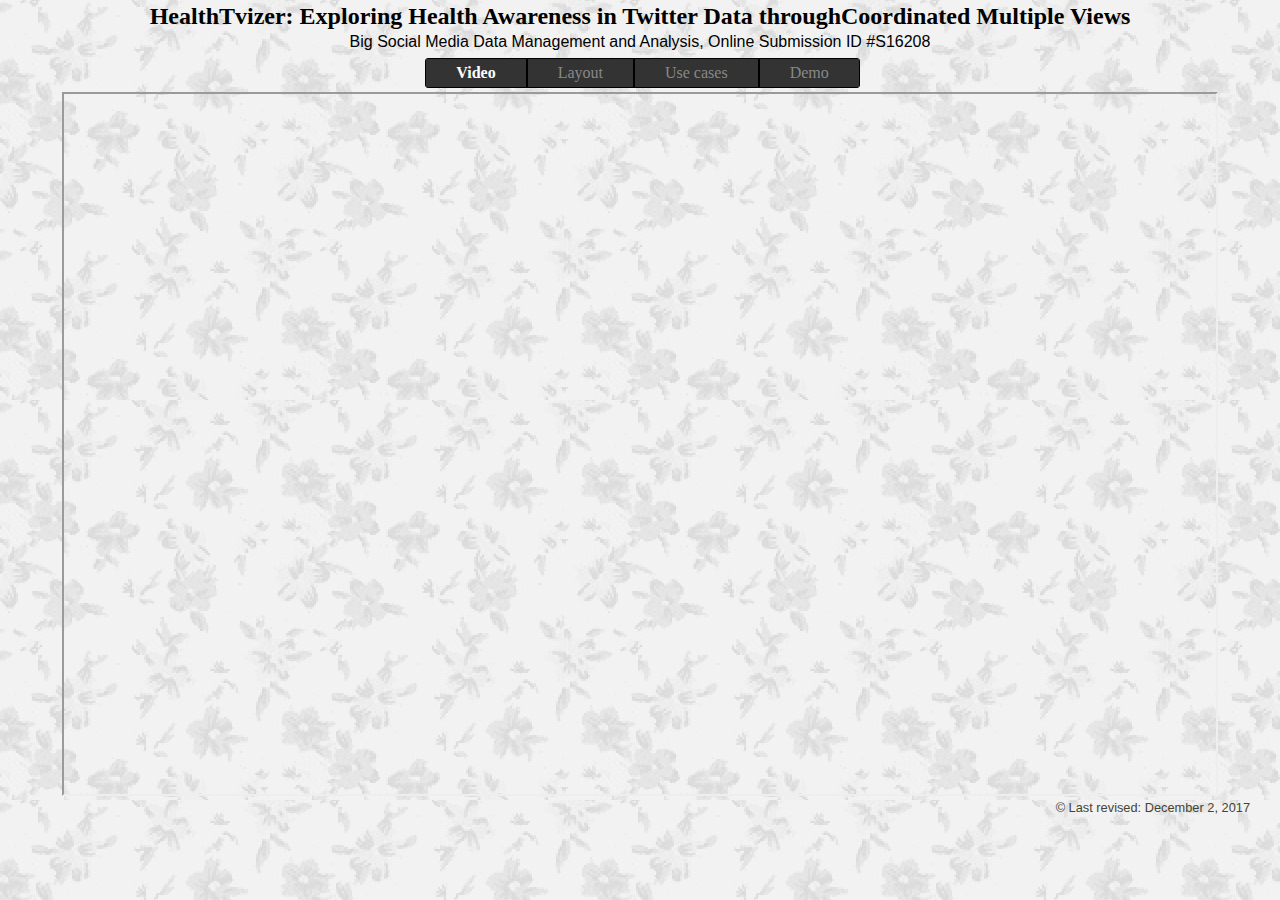
<file: index.html>
<!DOCTYPE html PUBLIC "-//W3C//DTD XHTML 1.1//EN" "http://www.w3.org/TR/xhtml11/DTD/xhtml11.dtd">

<html>
<head>
<meta http-equiv="content-type" content="text/html; charset=iso-8859-1"/>
<meta name="description" content="HealthTvizer: Exploring Health Awareness in Twitter Data throughCoordinated Multiple Views"/>
<meta name="keywords" content="HealthTvizer"/> 
<meta name="author" content="HealthTvizer"/> 
<link rel="stylesheet" type="text/css" href="styles/default.css" media="screen"/>
<link rel="shortcut icon" href="styles/HealthTvizer.png">

<title>HealthTvizer</title>
</head>

<body>
	<div class="navigation">
		<h1>HealthTvizer: Exploring Health Awareness in Twitter Data throughCoordinated Multiple Views</h1>
		<h2>Big Social Media Data Management and Analysis, Online Submission ID #S16208 </h2>
		<div id="menu">
			<nav>
			  <ul>
			  <li><a href="index.html"><b><span style="color:#fff">Video<span></b></a></li>
			  <li><a href="layout.html"><span style="color:#888">Layout</span></a></li>
			  <li><a href="usecases.html"><span style="color:#888">Use cases<span></a></li>
			  <li><a href="demowithStream.html"><span style="color:#888">Demo<span></a></li>	    
			  </ul>
			</nav>
		</div>
	</div>
  <center><iframe width="90%" height="700" src="https://www.youtube.com/embed/UjgwdhXVDKg" frameborder="1" allowfullscreen></iframe> </center>

<div class="footer">
		<span class="right">&copy; Last revised: December 2, 2017</span>
		<div class="clearer"><span></span></div>
	</div>
</div>
</body>
</html>
</file>
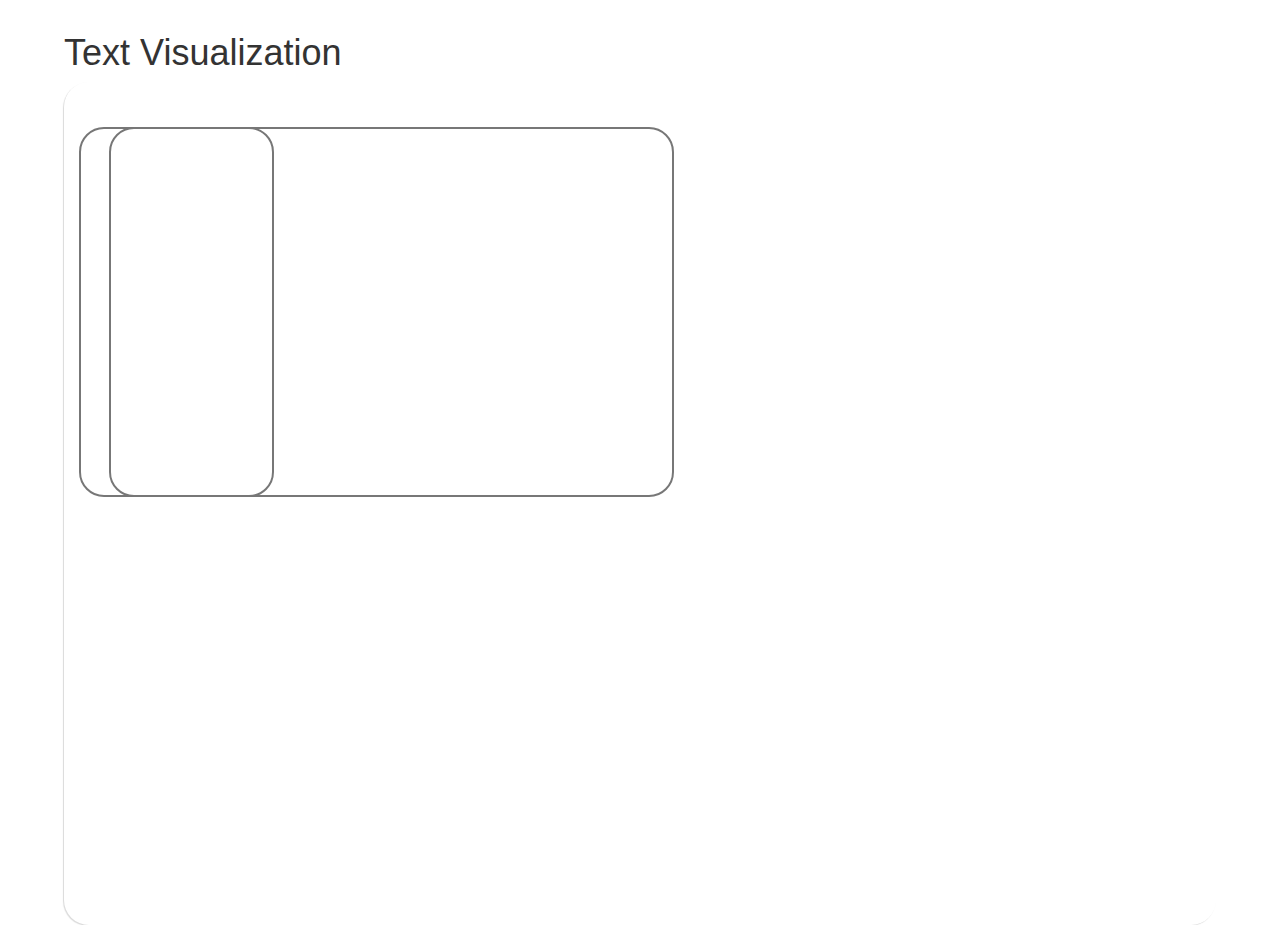
<file: disease.html>
<meta charset="utf-8">
<head>
  <script src="https://ajax.googleapis.com/ajax/libs/jquery/1.12.4/jquery.min.js"></script>
  <script src="https://d3js.org/d3.v3.js"></script>

  <script src="https://maxcdn.bootstrapcdn.com/bootstrap/3.3.7/js/bootstrap.min.js"></script>
  <script src="js/hashtable.js"></script>
  <script src="js/d3cloud.js"></script>
  <script src="js/d3-tooltip.js"></script>
  <script src="js/terms-gen.js"></script>
  <script src="js/cmatrix.js"></script>
  <link rel="stylesheet" href="https://maxcdn.bootstrapcdn.com/bootstrap/3.3.7/css/bootstrap.min.css">
  <link rel="stylesheet" href="css/app.css">
  <script>
    $(document).ready(function () {
      $(document.getElementsByName("chartType")).on('click', function () {
        if (this.id == "overview") {
          $("#relationshipTerm").attr("disabled", true);
        } else {
          $("#relationshipTerm").attr("disabled", false);
        }
      });
    });
  </script>
  <link rel="stylesheet" type="text/css" href="style.css">
  <title>Text Visualization</title>
</head>

<body>
<h1>Text Visualization</h1>
<div id="visualizations">
  <div id="options">
    <div id="bottomOptions">

    </div>
  </div>
  <div id="left">

    <div id="tagCloud" class="active">
    </div>
    <div id="relationshipChart" class="inactive">
    </div>
  </div>
  <div id="timeline">
  </div>
</div>
</body>

<script>
  var source = "wn";
  var topTermsCount = 50;

  // stream graph variables declared globally to keep the scope for update
  var stack;
  var startDate;
  var endDate;
  var area;
  var line;
  var layers;
  var timeline;
  var defs;
  var timelineX
  var timelineY;
  var xAxis, yAxis;
  var catcolors = [];
  var streamColor = d3.scale.category20();
  // Method for creating stack layout.
  stack = d3.layout.stack().offset("silhouette")
          .values(function (d) {
            return d.monthfreq;
          })
          .x(function (d) {
            return d.month;
          })
          .y(function (d) {
            return d.freq;
          });

  //Mouse click delay variables
  var DELAY = 300, clicks = 0, timer = null;
  //Global Variable to hold the data
  var allTermsMap;
  var allTermsArray = [];
  var wnallTermsMap;
  var wnallTermsArray = [];
  var hpallTermsMap;
  var hpallTermsArray = [];

  // An array of dates in which all frequencies are zero. Used to hide a term
  // in the streamgraph (as opposed to completely deleting it).
  var zeroSeries = [{freq: 0, month: endDate}];
  zeroSeries = fillData(zeroSeries, startDate, endDate);

  //cloud svg width and height
  var cloudWidth = $("#tagCloud").width();
  var cloudHeight = $("#tagCloud").height();
  var svg = d3.select("#tagCloud").append("svg")
          .attr("width", cloudWidth)
          .attr("height", cloudHeight)
          .append("g")
          .attr("transform", "translate(" + cloudWidth / 2 + "," + cloudHeight / 2 + ")");

  /* Initialize tooltip */
  var wordTip = d3.tip()
          .attr('class', 'd3-tip')
          .offset([-10, 0])
          .html(function (d) {
            return "<strong>" + d.text + " :" + d.frequency + "</strong>";
          });
  svg.call(wordTip);
  var cloudmessages = svg.append("p")
          .attr("class", "messages")
          .attr("transform", "translate(10, 10)")
          .html("Updating...");
  var parse = d3.time.format("%Y %m %d %H");
  var start = parse.parse("2017 01 01 00");
  var end = parse.parse("2017 02 01 00");
  var topTerms;
  var wnrawdata = [];
  var hprawdata = [];
  var myWordCloud;
  var fill = d3.scale.category20();
  var personcolor = [];
  var misccolor = [];
  var orgcolor = [];
  var locationcolor = [];
  var color1 = d3.hsl("#cdf6d2");
  var brush;
  var sizeScale = d3.scale.linear()
          .range([5, 80]);
  $(document).ready(function () {
    var termsData;
    //Create a new instance of the word cloud visualisation.
    myWordCloud = wordCloud('#tagCloud');
//    loadData("data/wikinews.tsv", "wn")
      loadData("data/diseaseData.csv", "wn")
//      loadData("data/huffington.tsv", "wn")
//      loadData("data/americablog.tsv", "wn")
  });

  function loadData(filename, source) {
    var localallTermsArray = [];
    var localallTermsMap;
    var data = preProcessData();
    data.startProcess(filename, function (data) {
      cloudmessages.attr("opacity", 1);
      localallTermsMap = data;
      var monthly = [];
      var currmonth;
      for (var term in data) {
        monthly = []
        var entry = {};
        entry.term = term;
        entry.values = {};
        for (var val in data[term]) {
          if (val == "frequency") {
            entry.values.frequency = data[term][val];
          }
          else if (val == "category") {
            entry.values.category = data[term][val];
          }
          else {
            currmonth = parse.parse(val);
            monthly.push({
              "month": currmonth,
              "freq": data[term][val].freq,
              "blogs": data[term][val].blogs
            })
          }
        }
        entry.values.monthfreq = monthly;


        localallTermsArray.push(entry)
      }

      if (source == "wn") {
        wnallTermsArray = localallTermsArray;
        wnallTermsMap = localallTermsMap;
        allTermsArray = wnallTermsArray;
        allTermsMap = wnallTermsMap
        topTerms = getTopTerms(allTermsArray);
        showNewWords(myWordCloud, topTerms);
        //Set stream graph, topterms.monthfreq contains monthly frequency
        setStreamGraph();
      }
      else {
        hpallTermsArray = localallTermsArray;
        hpallTermsMap = localallTermsMap;
        allTermsArray = hpallTermsArray;
        allTermsMap = hpallTermsMap
        topTerms = getTopTerms(allTermsArray);
        showNewWords(myWordCloud, topTerms);
        updateStreamGraph(topTerms,false)
        //Set stream graph, topterms.monthfreq contains monthly frequency

      }
      cloudmessages.attr("opacity", 0);

    });
  }

  //getTopTerms based on start and end dates
  function getTopTerms(allTermsArray) {
    var monthlyData = [];
    var currmonth;
    var blogs = [];
    var monthfreq = [];
// console.log(allTermsArray);
    allTermsArray.forEach(function (d, i) {
      var months = d.values.monthfreq;
      var freq = 0;
      blogs = [];
      monthfreq = [];
      for (var i = 0; i < months.length; i++) {
        currmonth = months[i].month;
        if (currmonth >= start && currmonth <= end) {
          freq = freq + months[i].freq;

          months[i].blogs.forEach(function (b) {
            blogs.push(b);

          })
          monthfreq.push(months[i]);
        }
      }
      if (freq > 0)

        monthlyData.push({
          "term": d.term,
          "freq": freq,
          "blogs": blogs,
          "monthfreq": monthfreq,
          "category": d.values.category
        });
    });

    monthlyData.sort(function (a, b) {
      return b.freq - a.freq;
    })
    //
    //get top 50 terms
    topTerms = monthlyData.slice(0, topTermsCount)
    //sort by month
    topTerms.forEach(function (currterm) {
      currterm.monthfreq.sort(function (a, b) {
        return a.month - b.month;
      })
    })

    topTerms.sort(function (a, b) {
      if (a.category == b.category) {
        return (a.freq < b.freq) ? -1 : (a.freq > b.freq) ? 1 : 0;
      }
      else {
        return (a.category < b.category) ? -1 : 1;
      }
    });

    personcolor = [];
    locationcolor = [];
    misccolor = [];
    orgcolor = [];
    var personcount = 0;
    var locationcount = 0;
    var misccount = 0;
    var orgcount = 0;
    for (var i = 0; i < topTerms.length; i++) {
      var cat = topTerms[i].category;
      if (cat == "Person")
        personcount++
      else if (cat == "Location")
        locationcount++
      else if (cat == "Misc")
        misccount++
      else if (cat == "Organization")
        orgcount++
    }
    var currpersinc = 0.1;
    var currlocinc = 0.1;
    var currmiscinc = 0.1;
    var currorginc = 0.1;
    var colorP = d3.hsl("#d62728");
    var colorM = d3.hsl("#ff7f0e");
    var colorO = d3.hsl("#1f77b4");
    var colorL = d3.hsl("#008400");
    var persinc = 1 / personcount;
    var locinc = 1 / locationcount;
    var miscinc = 1 / misccount;
    var orginc = 1 / orgcount;
    for (var i = 0; i < topTerms.length; i++) {
      var cat = topTerms[i].category;
      if (cat == "Person") {
        currpersinc = currpersinc + persinc;
        personcolor[topTerms[i].term] = colorP.darker(currpersinc)
      }
      else if (cat == "Location") {
        currlocinc = currlocinc + locinc;
        locationcolor[topTerms[i].term] = colorL.darker(currlocinc)
      }
      if (cat == "Misc") {
        currmiscinc = currmiscinc + miscinc;
        misccolor[topTerms[i].term] = colorM.darker(currmiscinc)
      }
      if (cat == "Organization") {
        currorginc = currorginc + orginc;
        orgcolor[topTerms[i].term] = colorO.darker(currorginc)
      }
    }
    catcolors = [];
    for (var term in orgcolor) {
      catcolors[term] = orgcolor[term];
    }
    for (var term in locationcolor) {
      catcolors[term] = locationcolor[term];
    }
    for (var term in misccolor) {
      catcolors[term] = misccolor[term];
    }
    for (var term in personcolor) {
      catcolors[term] = personcolor[term];
    }

     console.log(topTerms);
     // debugger;
    return topTerms;
  }


  function getTopTerms_particularTerm(inputterm) {
    var localallTermsArray = [];
    var allTerms = new Object();
    d3.tsv("data/wikinews.tsv", function (data) {
      rawdata = data;
      var blogs = []
      for (var v in wnallTermsMap[inputterm]) {
        if (v == "category" || v == "frequency")
          continue;
        wnallTermsMap[inputterm][v].blogs.forEach(function (d) {
          blogs.push(d);
        })
      }

      var lines = 0;
      blogs.forEach(function (blognumber) {
        ++lines;
        var time = rawdata[blognumber - 1].time;
        var month = rawdata[blognumber - 1].time.substring(0, 4) + " " + rawdata[blognumber - 1].time.substring(5, 7);
        var words = rawdata[blognumber - 1].person.split("|")

        words.forEach(function (d) {

          if (d != "") {
            //allTerms consideration.
            if (allTerms[d]) {
              var freq = allTerms[d].frequency;
              allTerms[d].frequency = freq + 1;
              if (allTerms[d][month]) {
                allTerms[d][month].freq = allTerms[d][month].freq + 1;
                allTerms[d][month].blogs.push(lines);
              }
              else {
                allTerms[d][month] = new Object();
                allTerms[d][month].freq = 1;
                allTerms[d][month].blogs = [];
                allTerms[d][month].blogs.push(lines);

              }
            }
            else {
              allTerms[d] = new Object();
              allTerms[d].frequency = 1;
              allTerms[d].category = "Person";
              if (allTerms[d][month]) {
                allTerms[d][month].freq = allTerms[d][month].freq + 1;
                allTerms[d][month].blogs.push(lines);
              }
              else {
                allTerms[d][month] = new Object();
                allTerms[d][month].freq = 1;
                allTerms[d][month].blogs = [];
                allTerms[d][month].blogs.push(lines);

              }

            }

          }

        })

        words = rawdata[blognumber - 1].location.split("|")

        words.forEach(function (d) {

          if (d != "") {
            //allTerms consideration.
            if (allTerms[d]) {
              var freq = allTerms[d].frequency;
              allTerms[d].frequency = freq + 1;
              if (allTerms[d][month]) {
                allTerms[d][month].freq = allTerms[d][month].freq + 1;
                allTerms[d][month].blogs.push(lines);
              }
              else {
                allTerms[d][month] = new Object();
                allTerms[d][month].freq = 1;
                allTerms[d][month].blogs = [];
                allTerms[d][month].blogs.push(lines);

              }
            }
            else {
              allTerms[d] = new Object();
              allTerms[d].frequency = 1;
              allTerms[d].category = "Location";
              if (allTerms[d][month]) {
                allTerms[d][month].freq = allTerms[d][month].freq + 1;
                allTerms[d][month].blogs.push(lines);
              }
              else {
                allTerms[d][month] = new Object();
                allTerms[d][month].freq = 1;
                allTerms[d][month].blogs = [];
                allTerms[d][month].blogs.push(lines);

              }

            }

          }

        })

        words = rawdata[blognumber - 1].organization.split("|")
        words.forEach(function (d) {

          if (d != "") {
            //allTerms consideration.
            if (allTerms[d]) {
              var freq = allTerms[d].frequency;
              allTerms[d].frequency = freq + 1;
              if (allTerms[d][month]) {
                allTerms[d][month].freq = allTerms[d][month].freq + 1;
                allTerms[d][month].blogs.push(lines);
              }
              else {
                allTerms[d][month] = new Object();
                allTerms[d][month].freq = 1;
                allTerms[d][month].blogs = [];
                allTerms[d][month].blogs.push(lines);

              }
            }
            else {
              allTerms[d] = new Object();
              allTerms[d].frequency = 1;
              allTerms[d].category = "Organization";
              if (allTerms[d][month]) {
                allTerms[d][month].freq = allTerms[d][month].freq + 1;
                allTerms[d][month].blogs.push(lines);
              }
              else {
                allTerms[d][month] = new Object();
                allTerms[d][month].freq = 1;
                allTerms[d][month].blogs = [];
                allTerms[d][month].blogs.push(lines);

              }

            }

          }

        })

        words = rawdata[blognumber - 1].miscellaneous.split("|")

        words.forEach(function (d) {

          if (d != "") {
            //allTerms consideration.
            if (allTerms[d]) {
              var freq = allTerms[d].frequency;
              allTerms[d].frequency = freq + 1;
              if (allTerms[d][month]) {
                allTerms[d][month].freq = allTerms[d][month].freq + 1;
                allTerms[d][month].blogs.push(lines);
              }
              else {
                allTerms[d][month] = new Object();
                allTerms[d][month].freq = 1;
                allTerms[d][month].blogs = [];
                allTerms[d][month].blogs.push(lines);

              }
            }
            else {
              allTerms[d] = new Object();
              allTerms[d].frequency = 1;
              allTerms[d].category = "Misc";
              if (allTerms[d][month]) {
                allTerms[d][month].freq = allTerms[d][month].freq + 1;
                allTerms[d][month].blogs.push(lines);
              }
              else {
                allTerms[d][month] = new Object();
                allTerms[d][month].freq = 1;
                allTerms[d][month].blogs = [];
                allTerms[d][month].blogs.push(lines);

              }

            }

          }

        })
      })
      var monthly = [];
      var currmonth;
      for (var term in allTerms) {
        monthly = []
        var entry = {};
        entry.term = term;
        entry.values = {};
        for (var val in allTerms[term]) {
          if (val == "frequency") {
            entry.values.frequency = allTerms[term][val];
          }
          else if (val == "category") {
            entry.values.category = allTerms[term][val];
          }
          else {
            currmonth = parse.parse(val);
            monthly.push({
              "month": currmonth,
              "freq": allTerms[term][val].freq,
              "blogs": allTerms[term][val].blogs
            })
          }
        }
        entry.values.monthfreq = monthly;


        localallTermsArray.push(entry)
      }

      topTerms = getTopTerms(localallTermsArray);
      stack = stack.offset("silhouette");
      updateStreamGraph(topTerms, true);
      plotRelations()
    })
    // return relatedwordsArray;

  }
  function minDate(data) {
    return d3.min(data, function (d) {
      var localMin = d3.min(d.monthfreq, function (d) {
        return d.month;
      });
      return localMin;
    });
  }

  function maxDate(data) {
    return d3.max(data, function (d) {
      var localMax = d3.max(d.monthfreq, function (d) {
        return d.month;
      });
      return localMax;
    });
  }

  function showNewWords(vis, words) {


    vis.update(words)
  }

  // Encapsulate the word cloud functionality
  function wordCloud(selector) {

    //Draw the word cloud
    function draw(words) {
      console.log(words);
       words.sort(function(a, b) {
      return a.frequency -b.frequency;
    });
      var cloud = svg.selectAll("g text")
              .data(words, function (d) {
                return d.text;
              })

      //Entering words
      cloud.enter().append("text")
              .style("font-size", function (d) {
                return d.size + "px";
              })
              .style("font-family", "Impact")
              .style("fill", function (d, i) {
                 return streamColor(i);
              })
              .style("cursor", "pointer")
              .style("pointer-events", "all")
              .attr("text-anchor", "middle")
              .attr("transform", function (d) {
                return "translate(" + [d.x, d.y] + ")rotate(" + d.rotate + ")";
              })
              .attr("class", "cloud-terms")
              .text(function (d) {
                return d.text;
              })
              .on("mousemove", function (d) {
                //  d3.select(this).attr("opacity", "0.6");
                wordTip.show(d, this);
                highlightLayer({term: d.text});
              })
              .on("mouseout", function (d) {
                d3.select(this).attr("opacity", "1");
                wordTip.hide();
                unhighlightLayer();
              })
              //handle single and double clicks
              .on("click", function (d) {
                clicks++;  //count clicks to know the double click
                if (clicks === 1) {
                  timer = setTimeout(function () {
                    //perform single-click action
                    //Click Logic goes here
                    svg.selectAll(".cloud-terms")
                            .style("fill", function (d1, i) {
                              if (d.text == d1.text)
                                d1.active = !d1.active;
                              if (d1.active == undefined || d1.active == false)
                                return "grey";
                              else
                                return catcolors[d1.text];
                            })

                    stack = stack.offset("wiggle");

                    var startDate = minDate(topTerms);

                    var endDate = maxDate(topTerms);

                    // Hide/show the corresponding layer in the timeline.
                    topTerms.forEach(function (d1) {
                      if (d1.tempValues == undefined) {
                        d1.tempValues = d1.monthfreq;
                      }
                      if (d1.term == d.text) {
                        // If this element is the one that needs to be changed.
                        if (d.active == false) {
                          d1.monthfreq = fillData([{freq: 0, month: startDate}], endDate, startDate);
                        } else {
                          d1.monthfreq = d1.tempValues;
                        }
                      }
                    });

                    updateStreamGraph(topTerms, true);

                    clicks = 0;             //after action performed, reset counter

                  }, DELAY);

                } else {
                  clearTimeout(timer);    //prevent single-click action
                  //perform double-click action
                  svg.selectAll(".cloud-terms")

                          .style("fill", function (d1, i) {
                            d1.active = false;
                            if (d.text == d1.text) {
                              d1.active = true;
                              return catcolors[d1.text];
                            }

                            else
                              return "grey";
                          })

                  stack = stack.offset("silhouette");

                  var startDate = minDate(topTerms);

                  var endDate = maxDate(topTerms);

                  // Hide/show the corresponding layer in the timeline.
                  topTerms.forEach(function (d1) {
                    if (d1.tempValues == undefined) {
                      d1.tempValues = d1.monthfreq;
                    }
                    if (d1.term != d.text) {
                      d1.monthfreq = fillData([{freq: 0, month: minDate}], endDate, startDate);
                    } else {
                      d1.monthfreq = d1.tempValues;
                    }
                  });

                  updateStreamGraph(topTerms, true);

                  clicks = 0;             //after action performed, reset counter
                }

              })

      //Entering and existing words
      cloud.transition()
              .duration(100)
              .style("font-size", function (d) {
                return d.size + "px";
              })
              .attr("transform", function (d) {
                return "translate(" + [d.x, d.y] + ")rotate(" + d.rotate + ")";
              })
              .style("fill-opacity", 1);

      //Exiting words
      cloud.exit()
              .transition()
              .duration(100)
              .style('fill-opacity', 1e-6)
              .attr('font-size', 1)
              .remove();

    }


    return {
      update: function (words) {
        var newHighRange;
        if ($("#tagCloud").width() > 430)
          newHighRange = 80;
        else
          newHighRange = 60;
        sizeScale.domain([d3.min(words, function (d) {
          return d.freq
        }), d3.max(words, function (d) {
          return d.freq
        })])

        var newLowRange = Math.floor((newHighRange) / words.length) + 9;
        sizeScale.range([newLowRange, newHighRange]);


        d3.layout.cloud().size([cloudWidth, cloudHeight])
                .timeInterval(Infinity)
                .words(words.map(function (d) {
                  return {text: d.term, size: sizeScale(d.freq), frequency: d.freq, active: true, category: d.category};
                }))
                .padding(3)
                .rotate(function () {
                  return ~~(Math.random() * 2) * 90;
                })
                .font("Impact")
                .fontSize(function (d) {
                  return d.size
                })
                .on("end", draw)
                .start();
      }
    }
  }

  function updateData() {
    if ($("#wiki").is(":checked")) {
      setSource("wiki");
    } else {
      setSource("wiki");
    }
    topTermsCount = $('#texttermscount').val();
    start = parse.parse($('#fromYear').val() + " " + $('#fromMonth').val());
    end = parse.parse($('#toYear').val() + " " + $('#toMonth').val());
    if (source == "hp" && hpallTermsArray.length == 0) {


      loadData("data/huffington.tsv", "hp");
      cloudmessages.attr("opacity", 0);
    }
    else {


      if ($("#relationships").is(":checked") && $("#relationshipTerm").val() != "") {
        getTopTerms_particularTerm($("#relationshipTerm").val());
        $("#tagCloud").removeClass("active").addClass("inactive");
        $("#relationshipChart").addClass("active").removeClass("inactive");

      }
      else {
        $("#tagCloud").addClass("loading");
        setTimeout(function () {


          updateVisualization();
          svg.selectAll(".cloud-terms").style("fill", function (d, i) {
            return getColor(d.category, d.text);
          })
          $("#tagCloud").removeClass("loading");
        }, 0);

        // If relationships are chosen, hide tag cloud and show relationships.
        // If not, then hide relationships and show tag cloud.

      }

      // If relationships are chosen, hide tag cloud and show relationships.
      // If not, then hide relationships and show tag cloud.


    }
  }

  function brushend() {
    start = brush.extent()[0];
    end = brush.extent()[1];

    $("#tagCloud").addClass("loading");
    setTimeout(function () {
      updateVisualization();
      svg.selectAll(".cloud-terms").style("fill", function (d, i) {

        return catcolors[d.term];

      })
      $("#tagCloud").removeClass("loading");
    }, 0);

  }

  function updateVisualization() {

    $("#range").text(start.getMonth() + " " + start.getFullYear() + " TO " + end.getMonth() + " " + end.getFullYear());
    topTerms = getTopTerms(allTermsArray);
    showNewWords(myWordCloud, topTerms);
    //update stream graph, topterms.monthfreq contains monthly frequency
    updateStreamGraph(topTerms, false);
    if ($("#relationships").is(":checked")) {
      $("#tagCloud").removeClass("active").addClass("inactive");
      $("#relationshipChart").addClass("active").removeClass("inactive");
      plotRelations()
    } else {
      $("#tagCloud").addClass("active").removeClass("inactive");
      $("#relationshipChart").removeClass("active").addClass("inactive");
    }
  }

  function setStreamGraph() {
    // TODO(manorepo): Remove below comment.
    // stream code change - Moved the sub functions out of this function to make available for update.

    startDate = maxDate(topTerms);

    endDate = minDate(topTerms);

    topTerms.forEach(function (d) {
      d.monthfreq = fillData(d.monthfreq, startDate, endDate);
    });

    zeroSeries = [{freq: 0, month: endDate}];
    zeroSeries = fillData(zeroSeries, startDate, endDate);

    // Define dimensions.
    var margin = {top: 20, right: 0, bottom: 30, left: 40};
    var svgWidth = $("#timeline").width();
    var svgHeight = $("#timeline").height();
    var width = svgWidth * 0.98 - margin.left - margin.right;
    var height = svgHeight - margin.bottom - margin.top;

    // Define scales.
    timelineX = d3.time.scale()
            .range([0, width]);

    timelineY = d3.scale.linear()
            .range([height, 0]);

    // Define axes.
    xAxis = d3.svg.axis()
            .scale(timelineX)
            .orient("bottom")
            .ticks(20)
            .tickFormat(d3.time.format("%b %d"));

    yAxis = d3.svg.axis()
            .scale(timelineY)
            .orient("left")
            .ticks(7);

    // Define stacked areas and lines that separate the areas.
    area = d3.svg.area()
            .interpolate("cardinal")
            .x(function (d) {
              return timelineX(d.month);
            })
            .y0(function (d) {
                return timelineY(d.y0);
            })
            .y1(function (d) {
              return timelineY(d.y0+ d.y);
            });

    line = d3.svg.line()
            .interpolate("cardinal")
            .x(function (d) {
               // console.log(d.month)
              return timelineX(d.month);
            })
            .y(function (d) {
              return timelineY(d.y0);
            });

    // TODO: Sort topTerms by category.
    topTerms.sort(function(a, b) {
      return parseFloat(a.freq) - parseFloat(b.freq);
    });

    layers = stack(topTerms);

    timelineX.domain([endDate, startDate]);
    timelineY.domain([0, d3.max(layers, function (d) {
      var localMax = d3.max(d.monthfreq, function (d) {
        return d.y0 + d.y;
      });
      return localMax;
    })]);

    timeline = d3.select("#timeline").append("svg")
            .attr("width", svgWidth)
            .attr("height", svgHeight)
            .append("g")
            .attr("transform", "translate(" + margin.left + "," + margin.top + ")");

    // Define a clip path to prevent the graph from going out of its region on zoom.
    defs = timeline.append("defs");
    defs.append("clipPath")
            .attr("id", "sideClip")
            .append("rect")
            .attr("transform", "translate(0,-" + margin.top + ")")
            .attr("width", width)
            .attr("height", height + margin.top);

    // Stacked layers.
    timeline.selectAll(".layer")
            .data(layers)
            .enter().append("path")
            .attr("clip-path", "url(#sideClip)")
            .attr("class", "layer")
            .call(updateLayer)
            .on("mouseover", function (d) {
              highlightLayer(d);
              highlightWord(d);
            })
            .on("mouseout", function () {
              unhighlightLayer();
              unHighlightWord();
            });

    // Lines separating stacked layers.
    timeline.selectAll(".layerLine")
            .data(layers)
            .enter().append("path")
            .attr("clip-path", "url(#sideClip)")
            .attr("class", "layerLine")
            .call(updateLayerLine);

    // Add axes.
    timeline.append("g")
            .attr("class", "x axis")
            .attr("transform", "translate(0," + height + ")")
            .call(xAxis);

    timeline.append("g")
            .attr("class", "y axis")
            .call(yAxis);
    timeline.append("text")
        .attr("transform","rotate(-90)")
        .attr("y",0 - margin.left-4)
        .attr("x",0 - (height / 2))
        .attr("dy","1em")
        .style("text-anchor","middle")
        .text("frequency");
    timeline.append("text")
        .attr("transform", "translate(" + (width / 2) + " ," + (height+margin.bottom) + ")")
        .style("text-anchor", "middle")
        .text("Date")
        .attr("class", "axis-label")

    // Create legend.
    var legend = timeline.append("g")
        .attr("transform", "translate(" + (width - 100) + "," + (-margin.top + 2) + ")")
        .style("fill", "rgb(255, 142, 44)");

    var categoryColors = [
      { category: "Person", color: "#d62728" },
        { category: "Location", color: "rgb(44, 160, 44)" },
      { category: "Organization", color: "#1f77b4" },
      { category: "Miscellaneous", color: "#ff7f0e" }
    ];



  }

  // Fills in missing dates in 'data'. 'data' must be non-empty.
  // Assumes that 'data' is sorted by date in chronological order.
  function fillData(data, endDate, startDate) {
    var d = [],
            len = data.length,
            now = new Date(startDate),
            last = new Date(endDate),
            iterator = 0,
            y;

    while (now <= last) {
      y = 0;
      try {
        // stream code change - changed logic as the data has months in ascending order
        if (iterator < len && now.getTime() == new Date(data[iterator].month).getTime()) {
          y = data[iterator].freq;
          ++iterator;
        }
      }
      catch (exc) {
        console.log(iterator);
        debugger;
      }
      d.push({"month": new Date(now), "freq": y});
       now["setHours"](now.getHours() + 1);
    }

    return d;
  }

  function updateStreamGraph(topTerms, hasTransition) {
    startDate = maxDate(topTerms);

    endDate = minDate(topTerms);

    topTerms.forEach(function (d) {
      d.monthfreq = fillData(d.monthfreq, startDate, endDate);
    });

    layers = stack(topTerms);
    stack = stack.offset("wiggle");
    
    timelineX.domain([endDate, startDate]);
    timelineY.domain([0, d3.max(layers, function (d) {
      var localMax = d3.max(d.monthfreq, function (d) {
        return d.y0 + d.y;
      });
      return localMax;
    })]);

    // Stacked layers.
    var stackLayers = timeline.selectAll(".layer")
            .data(layers);
    stackLayers.enter().append("path")
            .attr("clip-path", "url(#sideClip)")
            .attr("class", "layer")
            .call(updateLayer)
            .on("mouseover", function (d) {
              highlightLayer(d);
              highlightWord(d);
            })
            .on("mouseout", function () {
              unhighlightLayer();
              unHighlightWord();
            });

    // Lines separating stacked layers.
    var layerLines = timeline.selectAll(".layerLine")
            .data(layers);
    layerLines.enter().append("path")
            .attr("clip-path", "url(#sideClip)")
            .attr("class", "layerLine")
            .call(updateLayerLine);

    if (hasTransition) {
      timeline.selectAll(".layer")
              .transition()
              .call(updateLayer);

      timeline.selectAll(".layerLine")
              .transition()
              .call(updateLayerLine);
    } else {
      timeline.selectAll(".layer")
              .call(updateLayer);

      timeline.selectAll(".layerLine")
              .call(updateLayerLine);
    }

    // Remove layers that should no longer be there.
    stackLayers.exit().remove();
    layerLines.exit().remove();

    // Add axes.

    timeline.select(".x.axis")
            .call(xAxis);

    timeline.select(".y.axis")
            .call(yAxis);

  }

  // Updates the stacked layers with their current data.
  function updateLayer() {
    this.attr("d", function (d) {
      return area(d.monthfreq);
    })
            .style("fill", function (d, i) {
              return streamColor(i);
            });
  }

  // Updates the lines with their current data.
  function updateLayerLine() {
    this.attr("d", function (d) {
      return line(d.monthfreq);
    });
  }

  function highlightLayer(d) {
    timeline.selectAll(".layer")
            .attr("opacity", function (d1) {
              if (d.term == d1.term) {
                return "1";
              } else {
                return "0.2";
              }
            });
    timeline.selectAll(".layerLine")
            .attr("opacity", function (d1) {
              if (d.term == d1.term) {
                return "1";
              } else {
                return "0.2";
              }
            });
  }

  function highlightWord(d) {
    var cloudText = svg.selectAll("g text")
            .each(function (d1) {
              var currentText = d3.select(this);
              if (d1.text == d.term) {
                wordTip.show(d1, this);
                currentText.attr("opacity", "1");
              } else {
                currentText.attr("opacity", "0.1");
              }
            });
    if ($("#relationshipChart").hasClass("active")) {
      wordTip.hide();

      container.selectAll("path.chord").style("opacity", function (p) {
        // COMPARE CHORD IDS
        return (p.source._id === d.term || p.target._id == d.term) ? 1 : 0.1;


      });
      container.selectAll(".group").select("path").style("opacity", function (p) {
        if (p._id == d.term)
          return 1
        else
          return 0.1

      });

    }
  }

  function unHighlightWord() {
    svg.selectAll("g text")
            .attr("opacity", "1")
            .call(wordTip.hide);
    if ($("#relationshipChart").hasClass("active")) {

      container.selectAll("path.chord").style("opacity", function (p) {
        // COMPARE CHORD IDS
        return 1;


      });
      container.selectAll(".group").select("path").style("opacity", function (p) {
        return 1;

      });

    }
  }

  function unhighlightLayer() {
    timeline.selectAll(".layer")
            .attr("opacity", "1");
    timeline.selectAll(".layerLine")
            .attr("opacity", "1");
  }
  function getColor(category, term) {
    if (category == "Person")
      return personcolor[term];
    else if (category == "Misc")
      return misccolor[term];
    else if (category == "Location")
      return locationcolor[term];
    else if (category == "Organization")
      return orgcolor[term];
    else
      return fill(i);
  }




console.log("a");
</script>
</file>
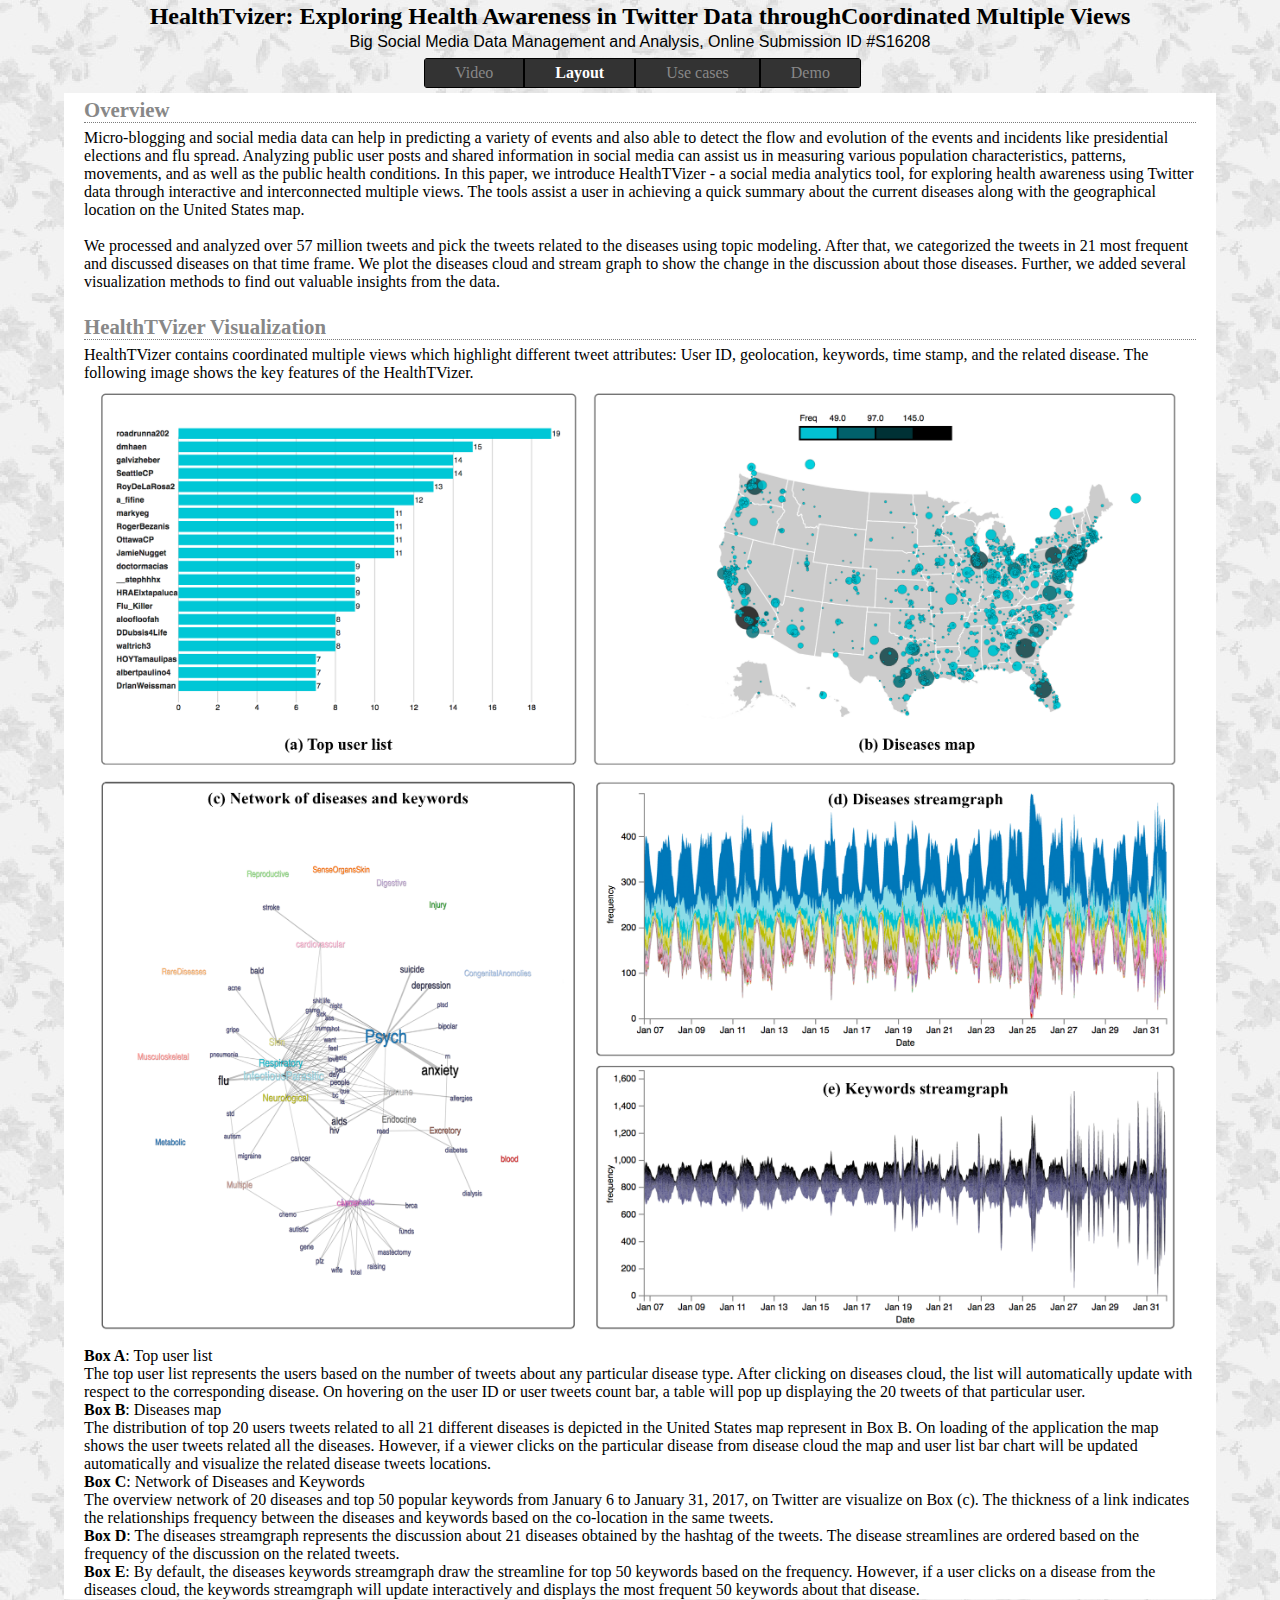
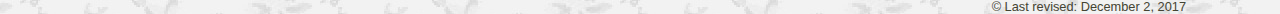
<file: layout.html>
<!DOCTYPE html PUBLIC "-//W3C//DTD XHTML 1.1//EN" "http://www.w3.org/TR/xhtml11/DTD/xhtml11.dtd">

<html>
<head>
<meta http-equiv="content-type" content="text/html; charset=iso-8859-1"/>
<meta name="description" content="HealthTvizer: Exploring Health Awareness in Twitter Data throughCoordinated Multiple Views"/>
<meta name="keywords" content="HealthTvizer"/> 
<meta name="author" content="HealthTvizer"/> 
<link rel="stylesheet" type="text/css" href="styles/default.css" media="screen"/>
<link rel="shortcut icon" href="styles/HealthTvizer.png">

<title>HealthTvizer</title>
</head>

<body>
	<div class="container">
		<div class="navigation">
			<h1>HealthTvizer: Exploring Health Awareness in Twitter Data throughCoordinated Multiple Views</h1>
			<h2>Big Social Media Data Management and Analysis, Online Submission ID #S16208 </h2>
		
			<div id="menu">
				<nav>
				  <ul>
				  <li><a href="index.html"><span style="color:#888">Video</span></a></li>
				  <li><a href="layout.html"><b><span style="color:#fff">Layout</span></b></a></li>
				  <li><a href="usecases.html"><span style="color:#888">Use cases</span></a>
				  <li><a href="demowithStream.html"><span style="color:#888">Demo<span></a></li>
				  </ul>
				</nav>
			</div>	
		</div>
	<div class="holder">

	<h3>Overview</h3>
		
Micro-blogging and social media data can help in predicting a variety of events and also able to detect the flow and evolution of the events and incidents like presidential elections and flu spread. Analyzing public user posts and shared information in social media can assist us in measuring various population characteristics, patterns, movements, and as well as the public health conditions. In this paper, we introduce HealthTVizer - a social media analytics tool, for exploring health awareness using Twitter data through interactive and interconnected multiple views. The tools assist a user in achieving a quick summary about the current diseases along with the geographical location on the United States map.
		<br><br>

We processed and analyzed over 57 million tweets and pick the tweets related to the diseases using topic modeling. After that, we categorized the tweets in 21 most frequent and discussed diseases on that time frame. We plot the diseases cloud and stream graph to show the change in the discussion about those diseases. Further, we added several visualization methods to find out valuable insights from the data.
<br><br>
<h3>HealthTVizer Visualization</h3>

HealthTVizer contains coordinated multiple views which highlight different tweet attributes: User ID, geolocation, keywords, time stamp, and the related disease. The following image shows the key features of the HealthTVizer.


<img src="figures/teaser.png" width="100%" alt="HealthTvizer" />
<br>
<b>Box A</b>: Top user list <br>
The top user list represents the users based on the number of tweets about any particular disease type. After clicking on diseases cloud, the list will automatically update with respect to the corresponding disease. On hovering on the user ID or user tweets count bar, a table will pop up displaying the 20 tweets of that particular user.

<br>
<b>Box B</b>: Diseases map<br>

The distribution of top 20 users tweets related to all 21 different diseases is depicted in the United States map represent in Box B. On loading of the application the map shows the user tweets related all the diseases. However, if a viewer clicks on the particular disease from disease cloud the map and user list bar chart will be updated automatically and visualize the related disease tweets locations.

<br>
<b>Box C</b>: Network of Diseases and Keywords <br>
The overview network of 20 diseases and top 50 popular keywords from January 6 to January 31, 2017, on Twitter are visualize on Box (c). The thickness of a link indicates the relationships frequency between the diseases and keywords based on the co-location in the same tweets.

<br>
<b>Box D</b>: 
The diseases streamgraph represents the discussion about 21 diseases obtained by the hashtag of the tweets. The disease streamlines are ordered based on the frequency of the discussion on the related tweets.

<br>
<b>Box E</b>: 
By default, the diseases keywords streamgraph draw the streamline for top 50 keywords based on the frequency. However, if a user clicks on a disease from the diseases cloud, the keywords streamgraph will update interactively and displays the most frequent 50 keywords about that disease.
	
<br>
</div>

<div class="footer">
		<span class="right">&copy; Last revised: December 2, 2017</span>
		<div class="clearer"><span></span></div>
	</div>
</div>
</body>
</html>
</file>
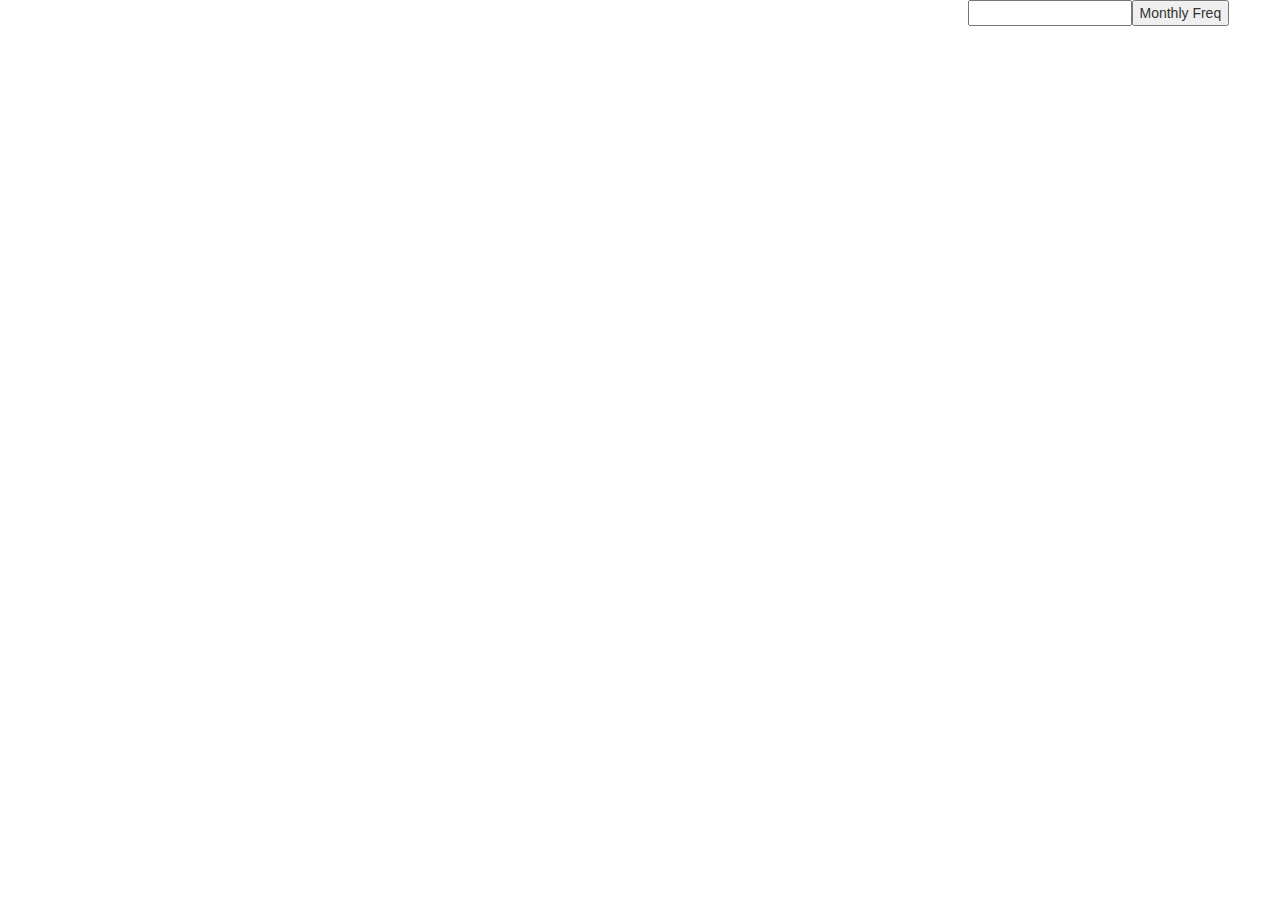
<file: TermsFreqSample.html>
<!DOCTYPE html>
<meta charset="utf-8">
<html lang="en">
<head>
    <!-- Theme Made By www.w3schools.com - No Copyright -->
    <title>Text Visualization</title>
    <meta charset="utf-8">
    <meta name="viewport" content="width=device-width, initial-scale=1">
    <link rel="stylesheet" href="https://maxcdn.bootstrapcdn.com/bootstrap/3.3.7/css/bootstrap.min.css">
    <script src="https://ajax.googleapis.com/ajax/libs/jquery/1.12.4/jquery.min.js"></script>
    <script src="https://maxcdn.bootstrapcdn.com/bootstrap/3.3.7/js/bootstrap.min.js"></script>
    <script src="//d3js.org/d3.v3.min.js"></script>
    <script src="js/hashtable.js"></script>
    <link href="css/app.css" rel="stylesheet" type="text/css">
    <style>
        body {
            font-family:"Lucida Grande","Droid Sans",Arial,Helvetica,sans-serif;
        }
        .legend {
            border: 1px solid #555555;
            border-radius: 5px 5px 5px 5px;
            font-size: 0.8em;
            margin: 10px;
            padding: 8px;
        }
        .bld {
            font-weight: bold;
        }
    </style>
</head>
<body>

<div class="row">
    <div id="top" class="col col-md-6">

    </div>

<div id="secondDiv" class="col col-md-6">
    <input id="search" type="text"/><button id="btn">Monthly Freq</button>
    <div id="data" class="col col-md-6">
        </div>
</div>
    </div>
<script src="js/d3cloud.js"></script>
<script>
    var topTerms;
    var allTerms=new Hashtable();

    $(document).ready(function(){
        var termsData;
        d3.json("data/termsfrequency.json", function (data) {
            var termsData = data;
            data.forEach(function (d) {
                allTerms.put(d.term,d.properties)
            });
           var temp= allTerms.entries();
                   temp.sort(function (a,b) {
               return b[1].frequency-a[1].frequency;
            })
            temp.slice(0,49).forEach(function (d){
               $("#top") .append(d[0]+" : "+d[1].frequency+"</br>")
            } )


        });

        $('#btn').click(function () {
            var term=$('#search').val();
            $("#data").empty();
            var rel = getMonthFreq(term);
            rel.forEach(function (d) {
                $("#data").append(d.month.toString()+" : "+d.freq.toString() + "</br>");
            })
        } )
    })
    function getMonthFreq(term) {
        var termDetails = allTerms.get(term);
        var result = [];
        var Months = termDetails.monthfreq;
        $("#data").append("Total Frequency " + termDetails.frequency + "</br>");
        Months.forEach(function (d) {
            result.push({ "month": d.month, "freq": d.freq })
        });
        return result;
    }

</script>

</body>
</html>
</file>
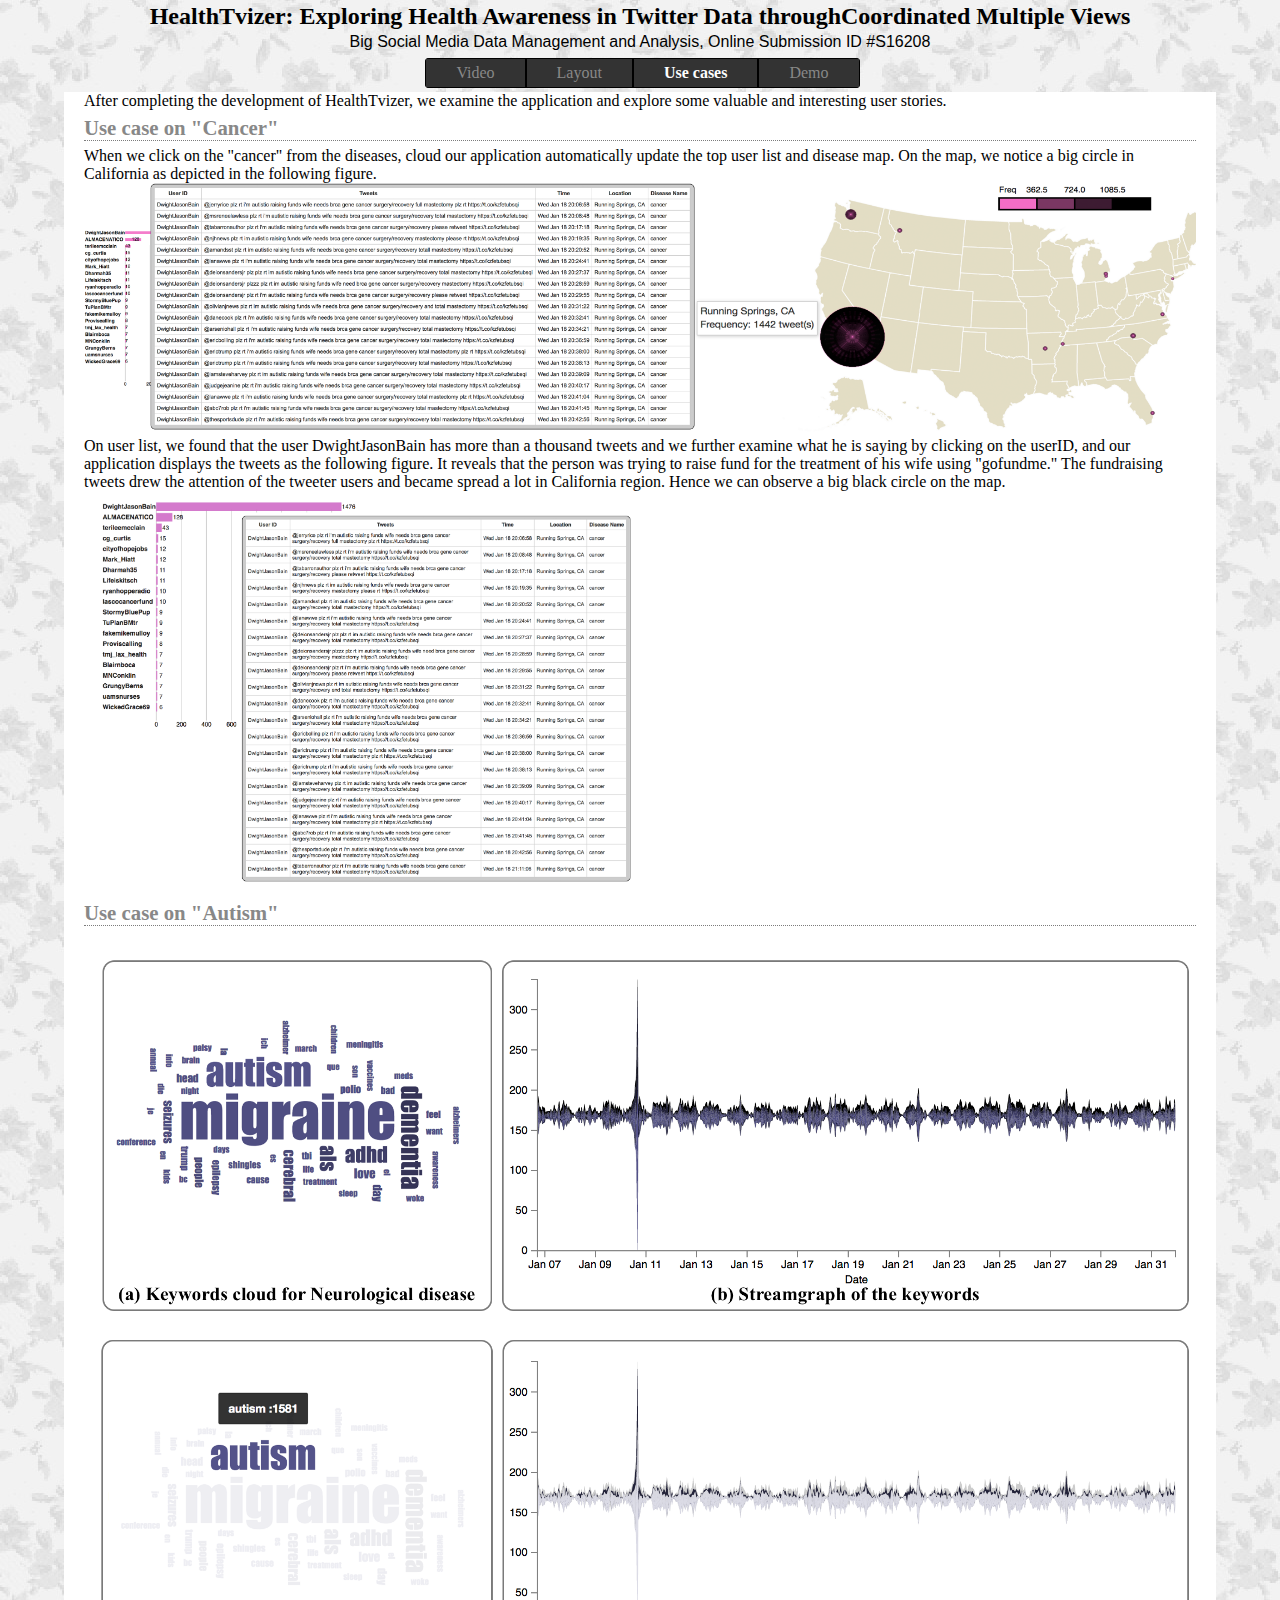
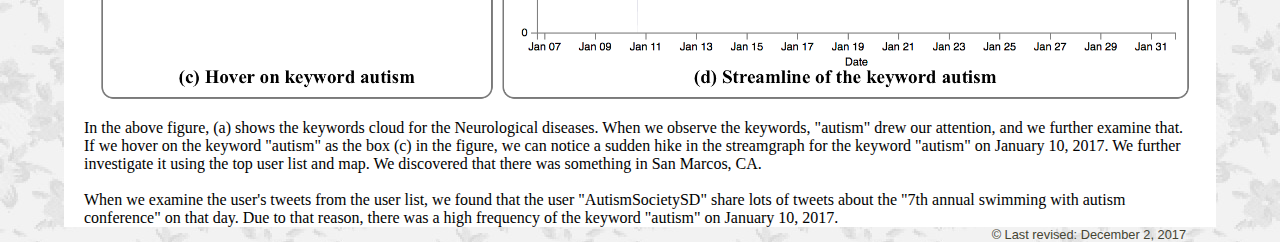
<file: usecases.html>
<!DOCTYPE html PUBLIC "-//W3C//DTD XHTML 1.1//EN" "http://www.w3.org/TR/xhtml11/DTD/xhtml11.dtd">

<html>
<head>
<meta http-equiv="content-type" content="text/html; charset=iso-8859-1"/>
<meta name="description" content="HealthTvizer: Exploring Health Awareness in Twitter Data throughCoordinated Multiple Views"/>
<meta name="keywords" content="HealthTvizer"/> 
<meta name="author" content="HealthTvizer"/> 
<link rel="stylesheet" type="text/css" href="styles/default.css" media="screen"/>
<link rel="shortcut icon" href="styles/HealthTvizer.png">

<title>HealthTvizer</title>
</head>

<body>

<div class="container">
	<div class="navigation">
		<h1>HealthTvizer: Exploring Health Awareness in Twitter Data throughCoordinated Multiple Views</h1>
		<h2>Big Social Media Data Management and Analysis, Online Submission ID #S16208 </h2>
		
		<div id="menu">
			<nav>
			  <ul>
			  <li><a href="index.html"><span style="color:#888">Video</span></a></li>
			  <li><a href="layout.html"><span style="color:#888">Layout</span></a></li>
			  <li><a href="usecases.html"><b><span style="color:#fff">Use cases</span></b></a>
			  <li><a href="demowithStream.html"><span style="color:#888">Demo<span></a></li> 
			  </ul>
			</nav>
		</div>
		
	</div>
	<div class="holder">
  	
After completing the development of HealthTvizer, we examine the application and explore some valuable and interesting user stories.

<h3>Use case on "Cancer" </h3>

When we click on the "cancer" from the diseases, cloud our application automatically update the top user list and disease map. On the map, we notice a big circle in California as depicted in the following figure.

<br>
<img src="figures/storyCancer.png" width="100%" alt="HealthTvizer" />
<br>
On user list, we found that the user DwightJasonBain has more than a thousand tweets and we further examine what he is saying by clicking on the userID, and our application displays the tweets as the following figure. It reveals that the person was trying to raise fund for the treatment of his wife using "gofundme." The fundraising tweets drew the attention of the tweeter users and became spread a lot in California region. Hence we can observe a big black circle on the map. 

<br>
<img src="figures/cancerHover.png" width="50%" alt="HealthTvizer" />
<br>

<h3>Use case on "Autism" </h3>
<br>
<img src="figures/autism.png" width="100%" alt="HealthTvizer" />
<br>
In the above figure, (a) shows the keywords cloud for the Neurological diseases. When we observe the keywords, "autism" drew our attention, and we further examine that. If we hover on the keyword "autism" as the box (c) in the figure, we can notice a sudden hike in the streamgraph for the keyword "autism" on January 10, 2017. We further investigate it using the top user list and map. We discovered that there was something in San Marcos, CA.
<br><br>


When we examine the user's tweets from the user list, we found that the user "AutismSocietySD" share lots of tweets about the "7th annual swimming with autism conference" on that day. Due to that reason, there was a high frequency of the keyword "autism" on January 10, 2017.
</div>

<div class="footer">
		<span class="right">&copy; Last revised: December 2, 2017</span>
		<div class="clearer"><span></span></div>
	</div>
</div>
</body>
</html>
</file>
<file: styles/default.css>
/*
Template name: Twilight
Template URI: http://templates.arcsin.se/twilight-website-template/
Release date: 2006-11-21
Description: A dark and mysterious single column template.
Author: Viktor Persson
Author URI: http://arcsin.se/

This template is licensed under a Creative Commons Attribution 2.5 License:
http://templates.arcsin.se/license/
*/

/* standard elements */

body {
	background: #000 url(./pattern3.jpg) repeat;
    color: #000;
	margin: 0;
    width: 100%; 
    height: 100%;
    overflow: visible;
}

h1 {
    font-size: 1.5em;
	margin-top: 3px;
    margin-bottom: 2px;
	padding-top: 0px;
    padding-bottom: 0px;
    color: #000;
	text-align: center;
}

h2 {
    font-size: 1.0em;
    margin-top: 3px;
	margin-bottom: 2px;
	color: #000;
	padding-top: 0px;
    padding-left: 0px;
    text-align: center;
    font: normal 100% "sans-serif",sans-serif;
}

h3 {
    font-size: 1.3em;
	margin-bottom: 6px;
    margin-top: 1px;
    padding-top: 5px;
    color: #888;
	border-bottom: 1px dotted rgba(110, 110, 110, 0.9);
}

h4 {
    font-size: 1.1em;
    margin-bottom: 6px;
    margin-top: 1px;
    padding-top: 5px;
    color: #888;
}

ol {
    margin-top: 5px;
    margin-bottom: 10px;
    margin-left: 6px;
    overflow: hidden;
}

ul {
    margin-top: 5px;
    margin-bottom: 0px;
    margin-left: 5px;
    overflow: hidden;
}


a {
    color: #008;
    text-decoration: none;
}

a:hover {color: #44F;
    text-decoration: underline;
}


nav {
    color: #000;
    font-size: 16px;  
    text-align: center;
}

nav ul {
    background: #333; 
    padding: 0 0 0px;
    list-style: none;
    position: relative;
    display: inline-table;
    border-radius: 4px;
}
    
nav ul li {
    float: left;
    border: 1px solid;
}
nav ul li:hover {
    background: #cce2ff;
}

nav ul li a {
    display: block; padding: 5px 30px;
}
        
   
        
        
.container {
	margin: 0 auto;
	width: 90%;
}


/* holders */
.holder {
	padding: 15 15 15 15px;
	background: #fff;
	padding-bottom: 0px;
	padding-left: 20px;
	padding-right: 20px;
	 font-weight: normal;
    
}


.footer {
	clear: both;
	height: 0px;
}


/* footer */
.footer {
	border-bottom: 1px;
	background-position: left bottom;
	color: #776;
	font-size: 0.8em;
	padding: 0px 30px 0;
}
.footer .right, .footer .right a {color: #443;}
.footer .right a:hover {color: #665;}

/* floats */
.left {float: left;}
.right {float: right;
	font: normal 100% "Lucida Sans Unicode",sans-serif;
	}
.clearer {clear: both;}
</file>
<file: css/app.css>
.d3-tip {
    line-height: 1;
    font-weight: bold;
    padding: 12px;
    background: rgba(0, 0, 0, 0.8);
    color: #fff;
    border-radius: 2px;
}
   
/* Style northward tooltips differently */
.d3-tip.n:after {
    margin: -1px 0 0 0;
    top: 100%;
    left: 0;
}
</file>
<file: style.css>
body {
  background:white;
  font: 14px Arial;
  width: 90%;
  height: 95%;
  margin: auto;
  padding-top: 1%;
}

body, table {
  font: 12px Arial;
}

h5 {
  margin-top: 0px;
  margin-bottom: 5px;
}

  .d3-tip {
      /*line-height: 1;*/
      /*font-weight: bold; */
      padding: 12px;
      /*background: rgba(245, 245, 245, 0.90) !important;*/
      /*color: #000;*/
      border-radius: 2px;
      /*font-size: 13px;*/
      /*margin-top: 80px;*/
      }

.toolTip {
        font-family: "Helvetica Neue", Helvetica, Arial, sans-serif;
        position: absolute;
        display: none;
        width: auto;
        height: auto;
        background: none repeat scroll 0 0 white;
        border: 0 none;
        border-radius: 8px 8px 8px 8px;
        box-shadow: -3px 3px 15px #888888;
        color: black;
        font: 8px sans-serif;
        padding: 5px;
        text-align: center;
    }

    text {
        font: 10px sans-serif;
        color: black;
    }
    text.value {
        font-size: 10px;
        fill: black;
    }

    .axisHorizontal path{
        fill: none;
    }

    .axisHorizontal .tick line {
        stroke-width: 1;
        stroke: rgba(0, 0, 0, 0.2);
    }

    .bar {
        fill: steelblue;
        fill-opacity: .9;
    }

#visualizations {
  height: 100%;
  padding:15px;
  border-radius:25px;
  box-shadow:-1px 1px 1px rgba(0,0,0,0.15);
  background:#fff;
}

#options {
  padding: 15px;
}

#topOptions {
  display: inline-block;
}

#bottomOptions {
  display: inline-block;
}

#sourceSelection {
  float: left;
  display: inline-block;
  padding-right: 10px;
  padding-bottom: 10px;
}

#intervalSelection {
  float: left;
  display: inline-block;
  padding-right: 10px;
  padding-bottom: 10px;
}

#chartSelection {
  float: left;
  display: inline-block;
  padding-bottom: 10px;
}

#numberTermsSelection {
  float:left;
  display: inline-block;
  padding-right: 10px;
}

#updateButtonContainer {
  float: left;
  display: inline-block;
}

#left {
  float: left;
  width: 35%;
}
#left2 {
  float: left;
  min-width: 35%;
  min-height: 40%;
}

#tagCloud2{
    /*width: 40%;*/
    float: left;
}
#timeline2{
    /*width: 60%;*/
    /*float: right;*/
    /*height: 500px;*/
}

#footer2{
    
    /*width: 100%;*/
    /*border: 1px;*/
    /*height: 300px;*/
}


#footer{

/*    width: 100%;*/
    border-radius:25px;
    border: 1px;
    height: 300px;
}

#tagCloud{
    width: 40%;
    float: left;
}
#timeline{
    /*width: 60%;*/
    /*float: right;*/
    height: 300px;  
}


#footer3{
 
    width: 100%;
    border-radius:25px;
    border: 1px;
    height: 600px;
}

#container{
    float: : left;
    width: 50%; 
    height: 500px; 
    margin: 0 auto
    
}

#footerSpace{
    width: 20%;
    position: center;
    border-radius:25px;
    border: 1px;
    height: 50px;
} 

#footer4{
    width: 20%;
    position: center;
    border-radius:25px;
    border: 1px;
    height: 50px;
}
#userFreq{
    float: : right;
    width: 20%; 
    /*height: 500px; 
    margin: 0 auto*/

}

.chart div {
  width: 20%;
  float: left;
  font: 5px sans-serif;
  background-color: steelblue;
  text-align: right;
  padding: 3px;
  margin: 1px;
  color: white;
}

#intervalSlider {
  display: flex;
  width: 90%;
  margin-left: auto;
  margin-right: auto;
  padding: 1%;
  justify-content: center;
}

.active {
  display:inline-block;
}

.inactive {
  display: none;
}

.axis path,
.axis line {
    fill: none;
    stroke: grey;
    stroke-width: 1;
    shape-rendering: crispEdges;
}  

.layerLine { 
    stroke: black;
    stroke-width: 0.02;
    fill: none;
  }
  .d3-tooltip{
    background: #ccc;
    border-radius: 10px;
    padding: 8px;
    border: .6px solid black;
    margin-left: 200px;
    margin-top: 20px;
  }
  .singletwitt{
    font-size: 13px;
    font-weight: normal;
    margin-bottom: 1px;
    background: #fff;
    padding: 5px;
    padding-right: 10px;
    padding-left: 10px;
    color: #000;
  }
  #tiptable tr{
    margin-bottom: 1px;
    padding-left: 5px;
    padding-right: 5px;
    border-bottom: 1px solid #ccc;
  }
    #tiptable tr td{
    background: #fff;
    margin-bottom: 1px;
    margin-right: 1px;
    border-right: 1px solid #ccc;
  }
.col-md-5 {
    width: 42%;
    margin-right: 10px;
    height: 500px;

}
  .col-md-7 {
    width: 53%;
}

#userList{
  border: 2px solid #777;
      min-height: 600px;
      border-radius:25px;
      min-height: 400px;
}

#map{
  border-radius:25px;
  border: 2px solid #777;
  min-height: 600px;
}
#diseaseCloud{
  border-radius:3px;
  float: left;
  border: 2px solid #777;
  margin-right: 10px;
}
#diseaseStream{
  border-radius:25px;
  border: 2px solid #777;
}
#footer{


}
#footer2{
  margin-top: 25px;
}
#tagCloud{
  border-radius:25px;
  border: 2px solid #777;
  margin-right: 10px;
  width: 42%;
  min-height: 370px;
  margin-left: 30px;
  min-height: 370px;
}
#timeline{
  border-radius:25px;
  border: 2px solid #777;
  width: 53%;
  min-height: 370px;
}
#tagCloud2{
  border-radius:25px;
  border: 2px solid #777;
  margin-right: 10px;
  width: 42%;
  min-height: 370px;
  margin-left: 30px;
  min-height: 370px;
}
#timeline2{
  border-radius:25px;
  border: 2px solid #777;
  width: 53%;
  min-height: 370px;
}
#network{
  margin-top: 25px;
  margin-bottom: 50px;
  width: 95.5%;
  margin-left: 30px;

}
#container8{

  border-radius:25px;
  width: 80%;
  margin-left: auto;
  margin-right: auto;
  border: 2px solid #777;
}
h3{
  color: #000;
  font-size: 16px;
  text-align: center;
  font-weight: bold;
}
</file>
